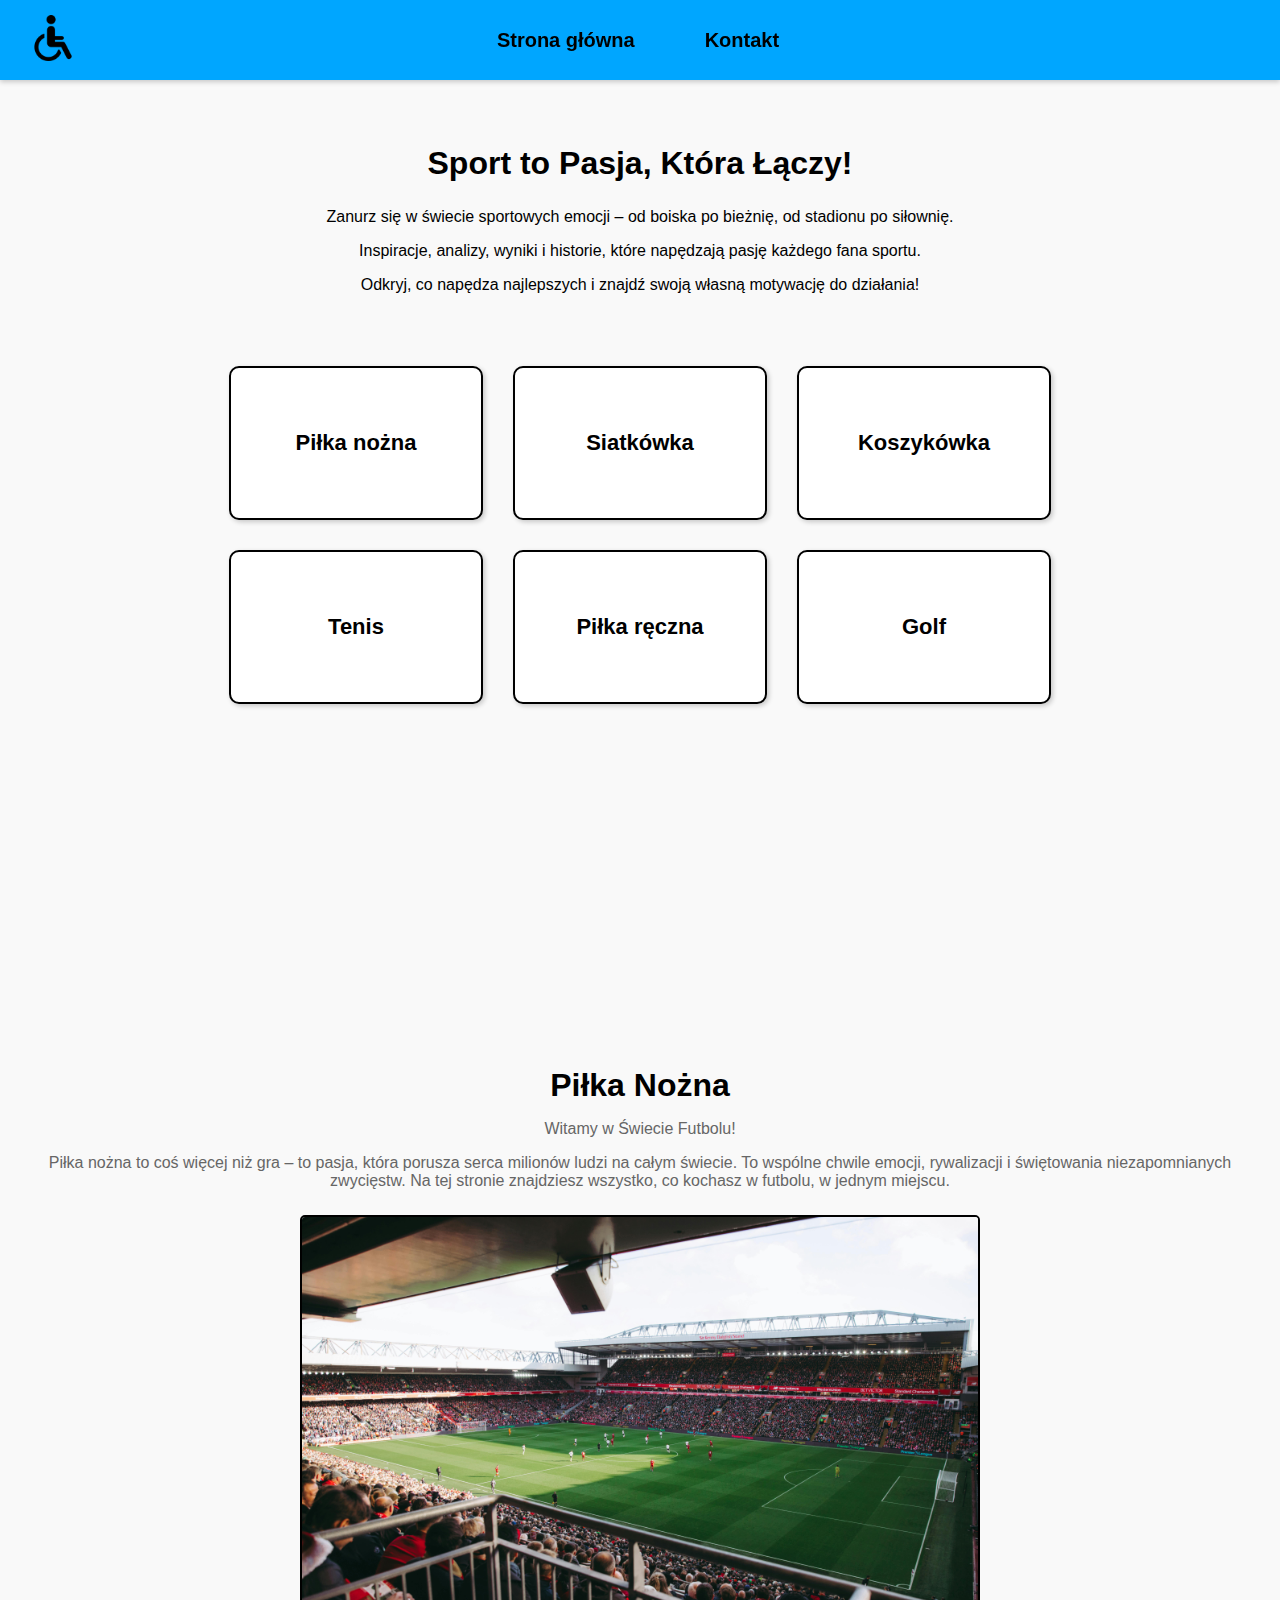
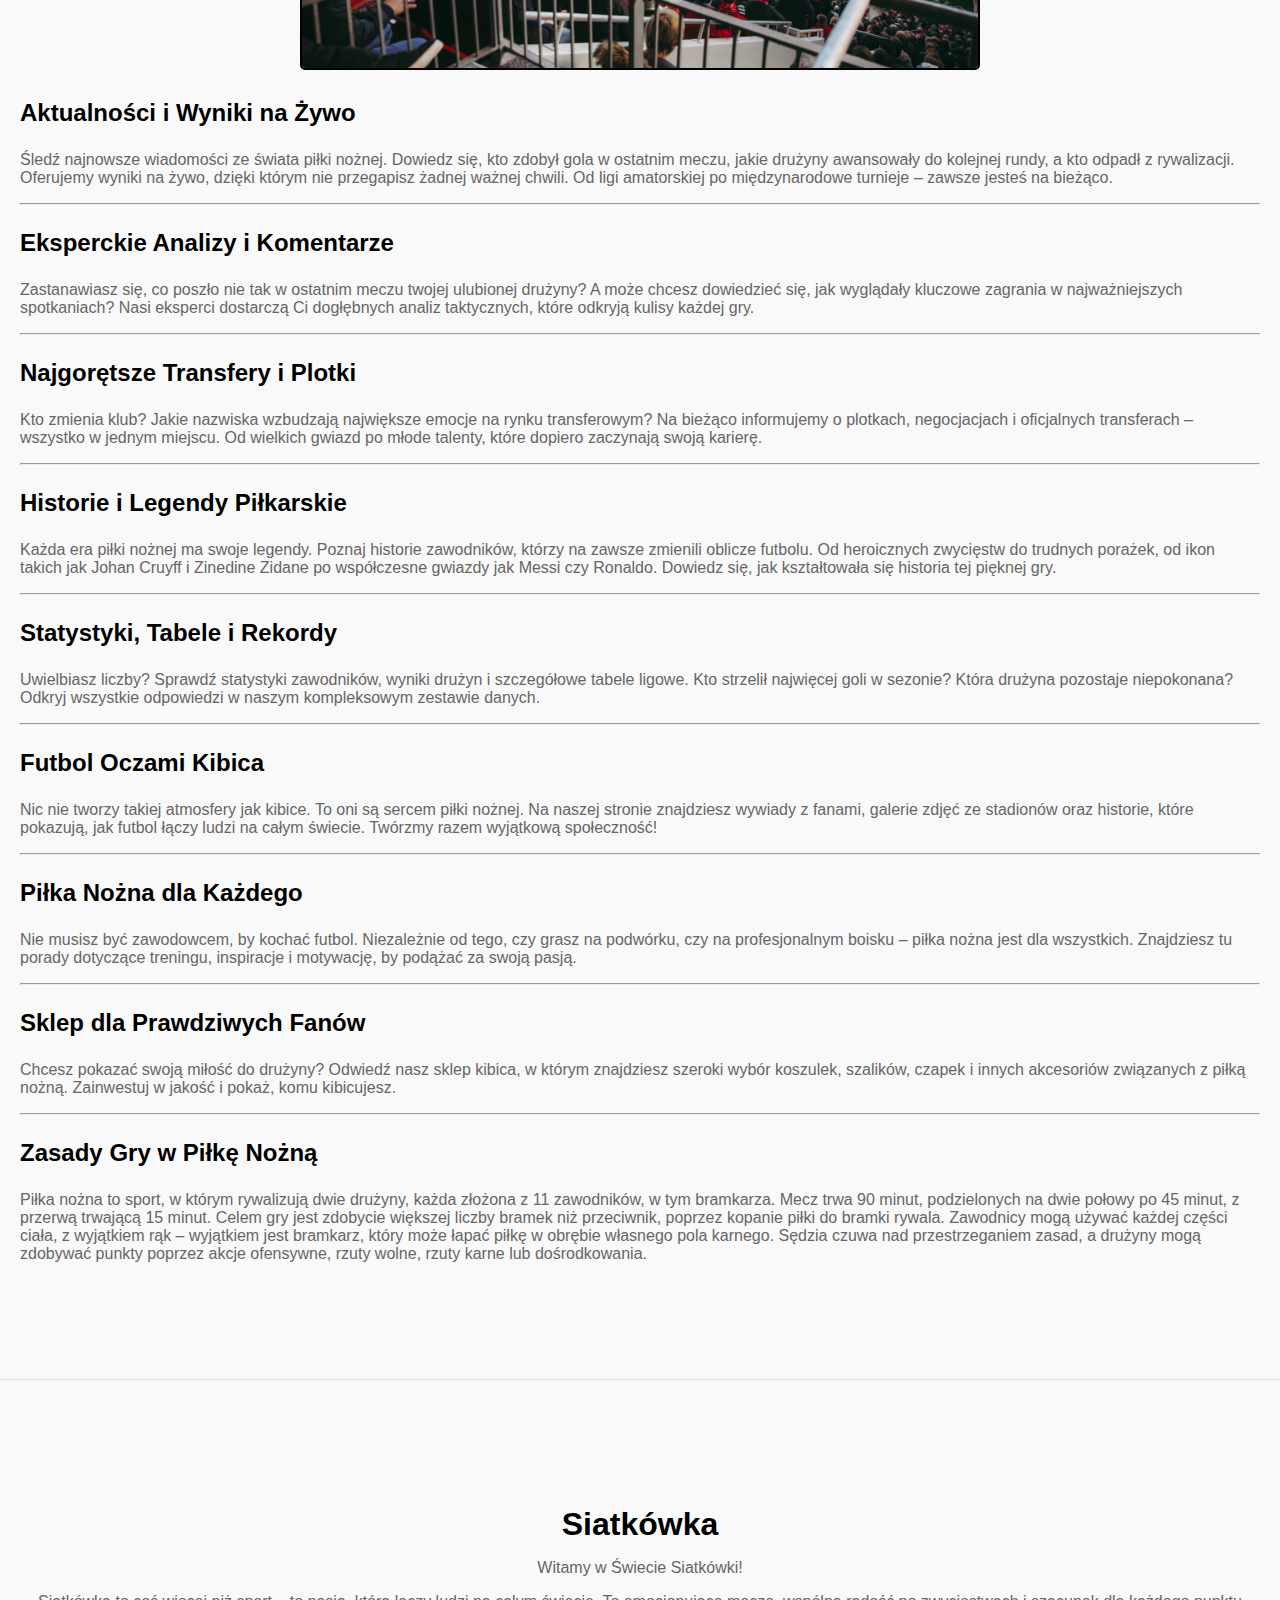
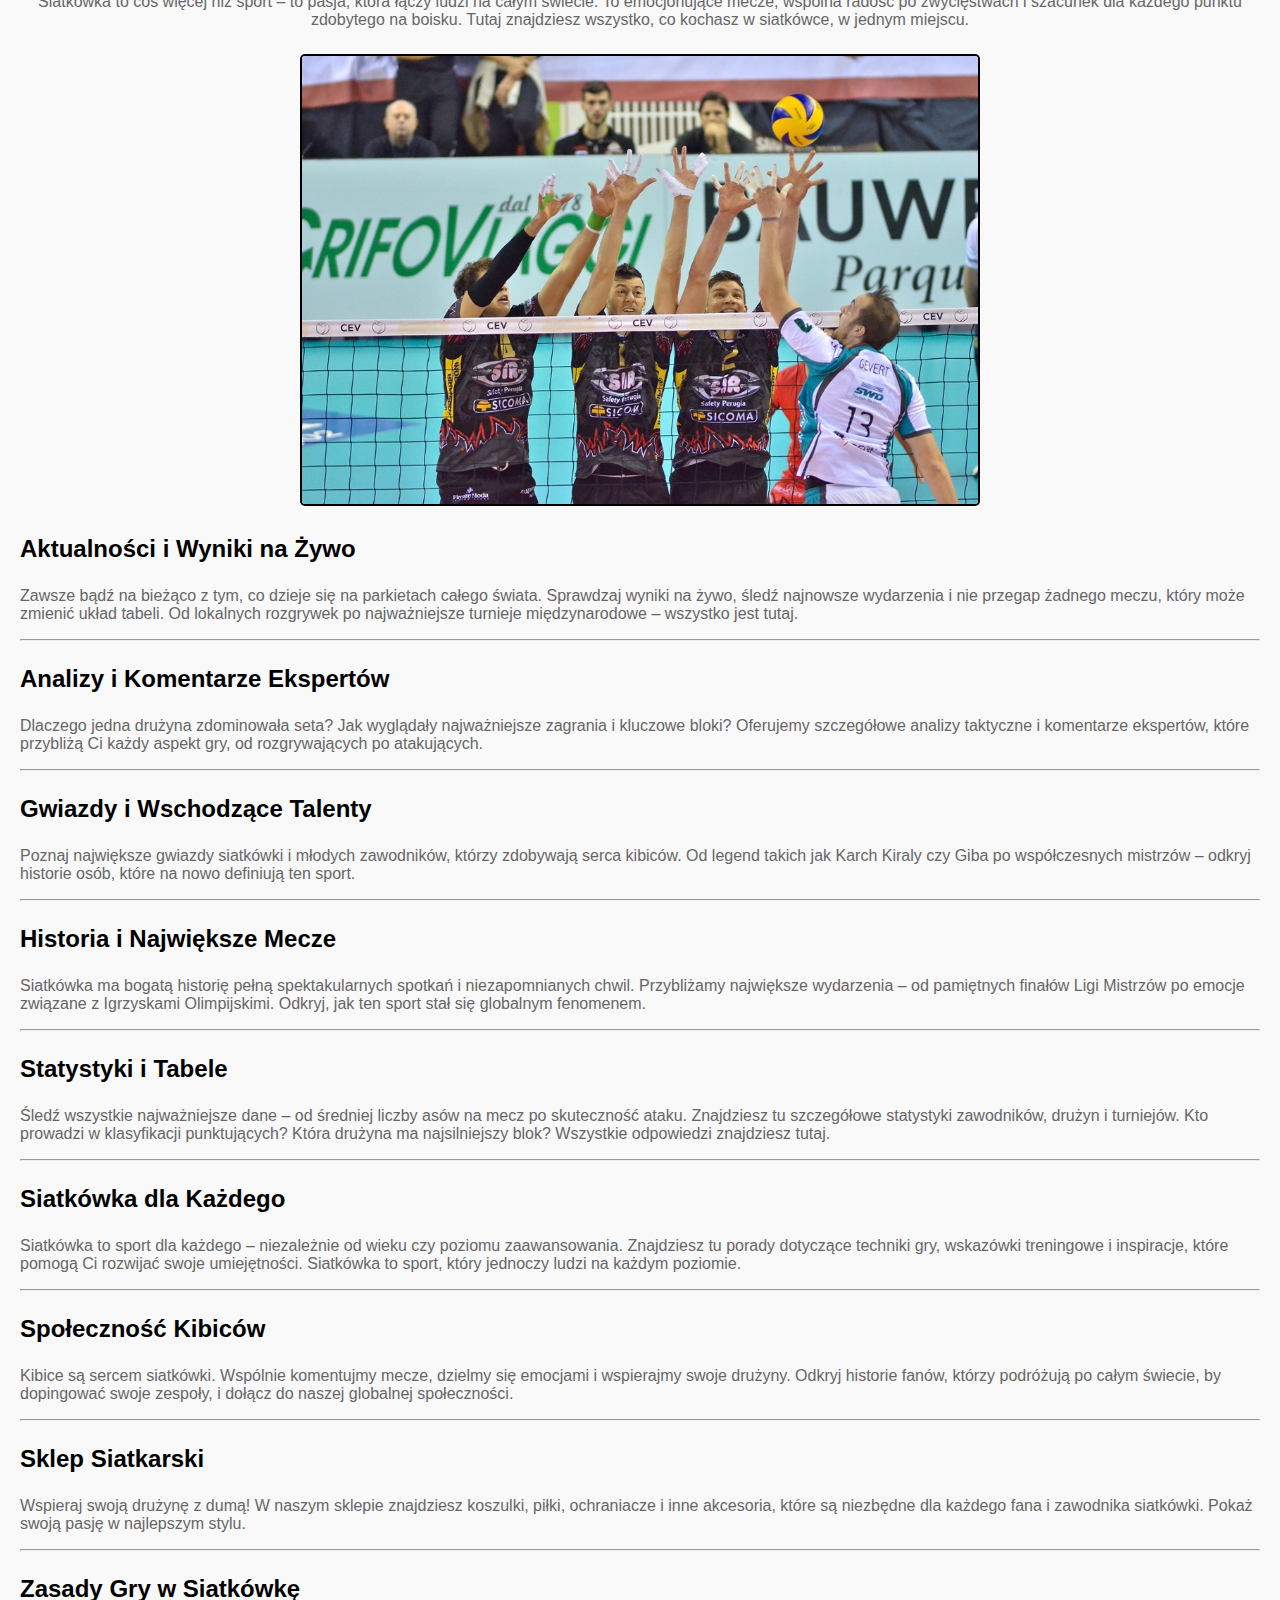
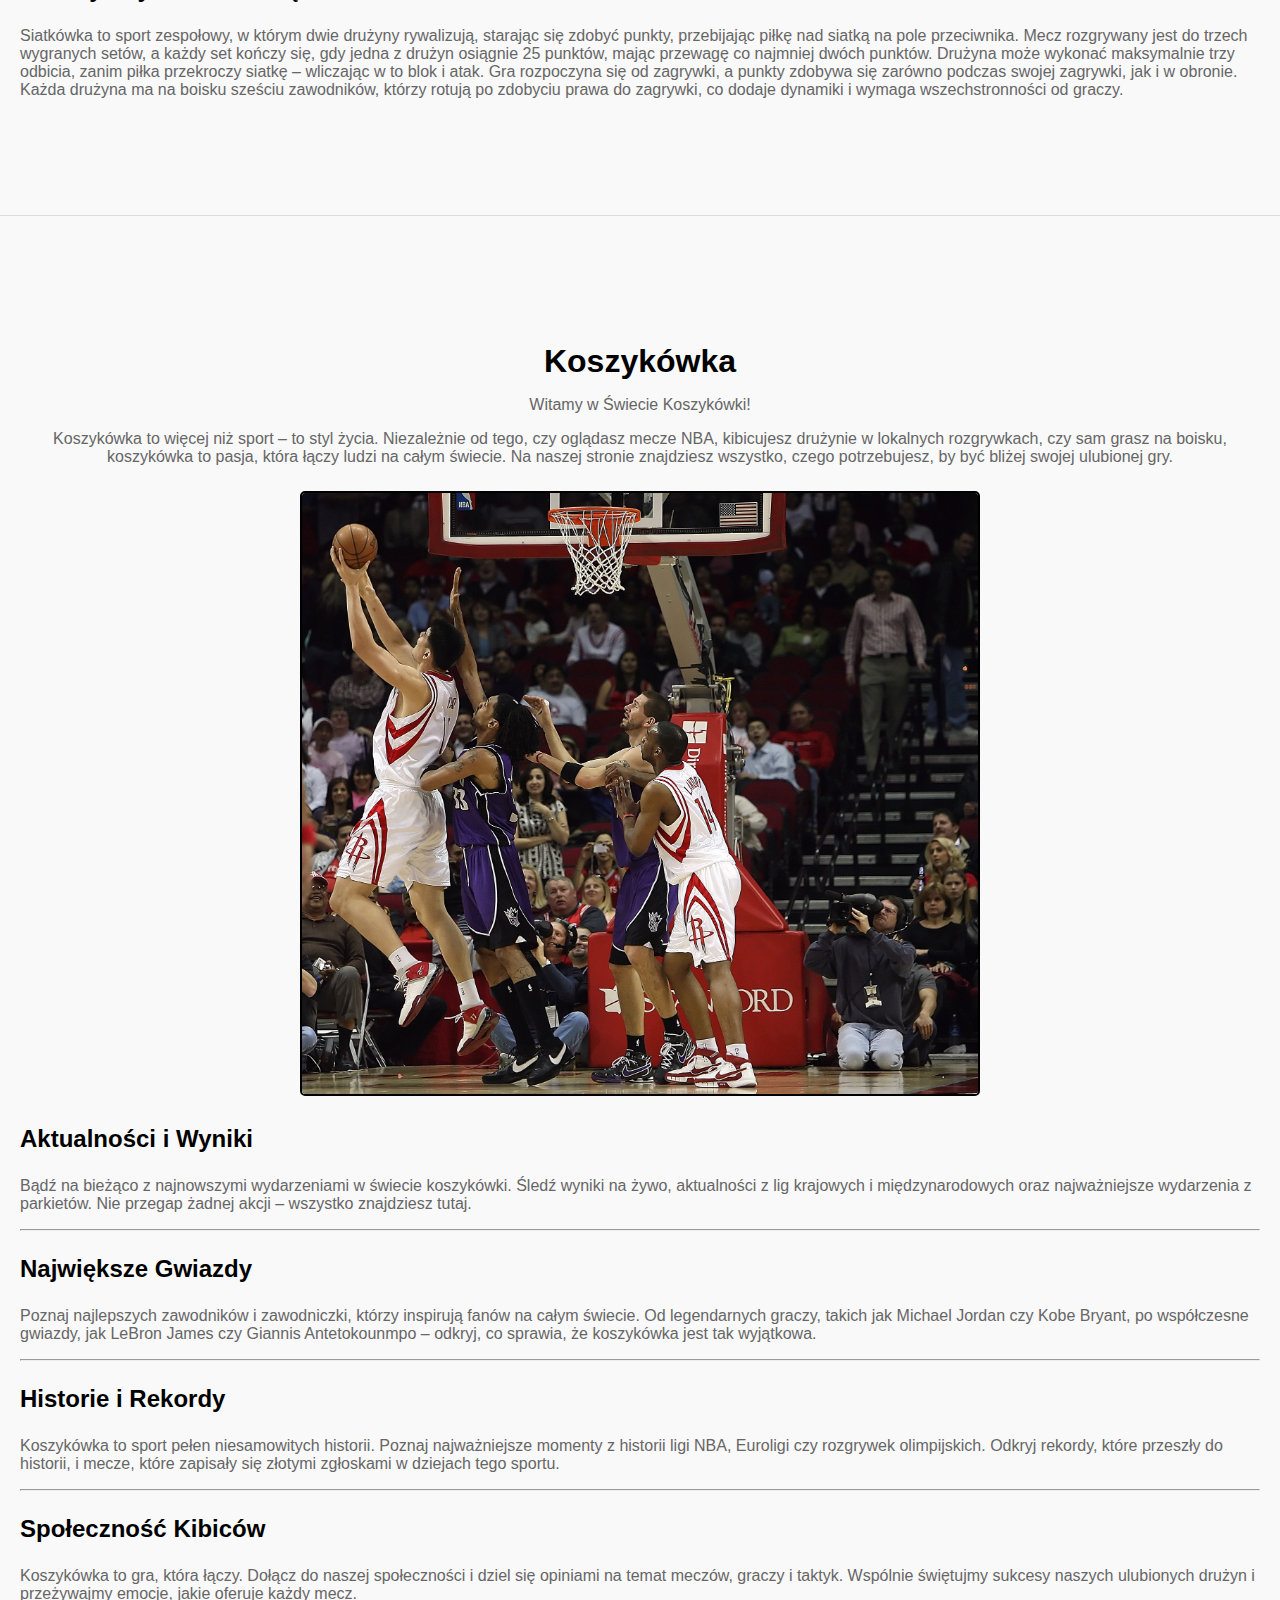
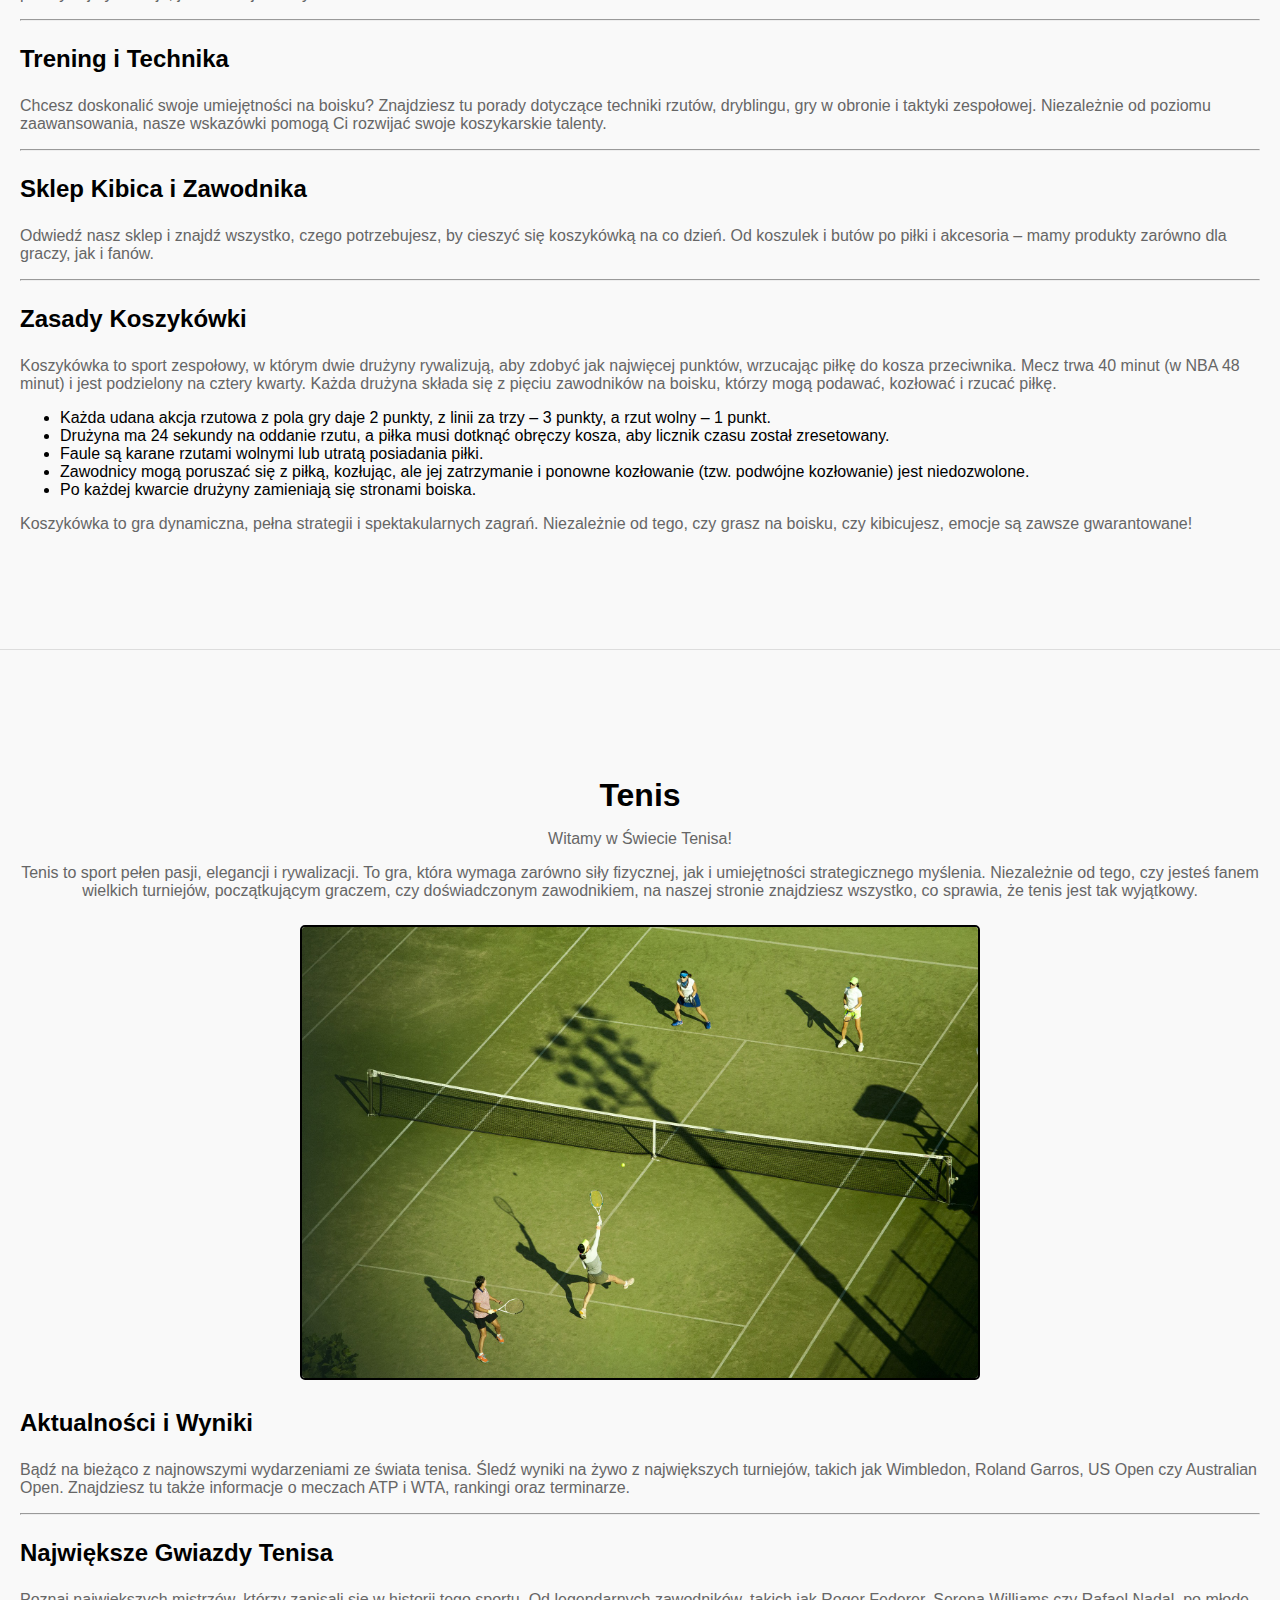
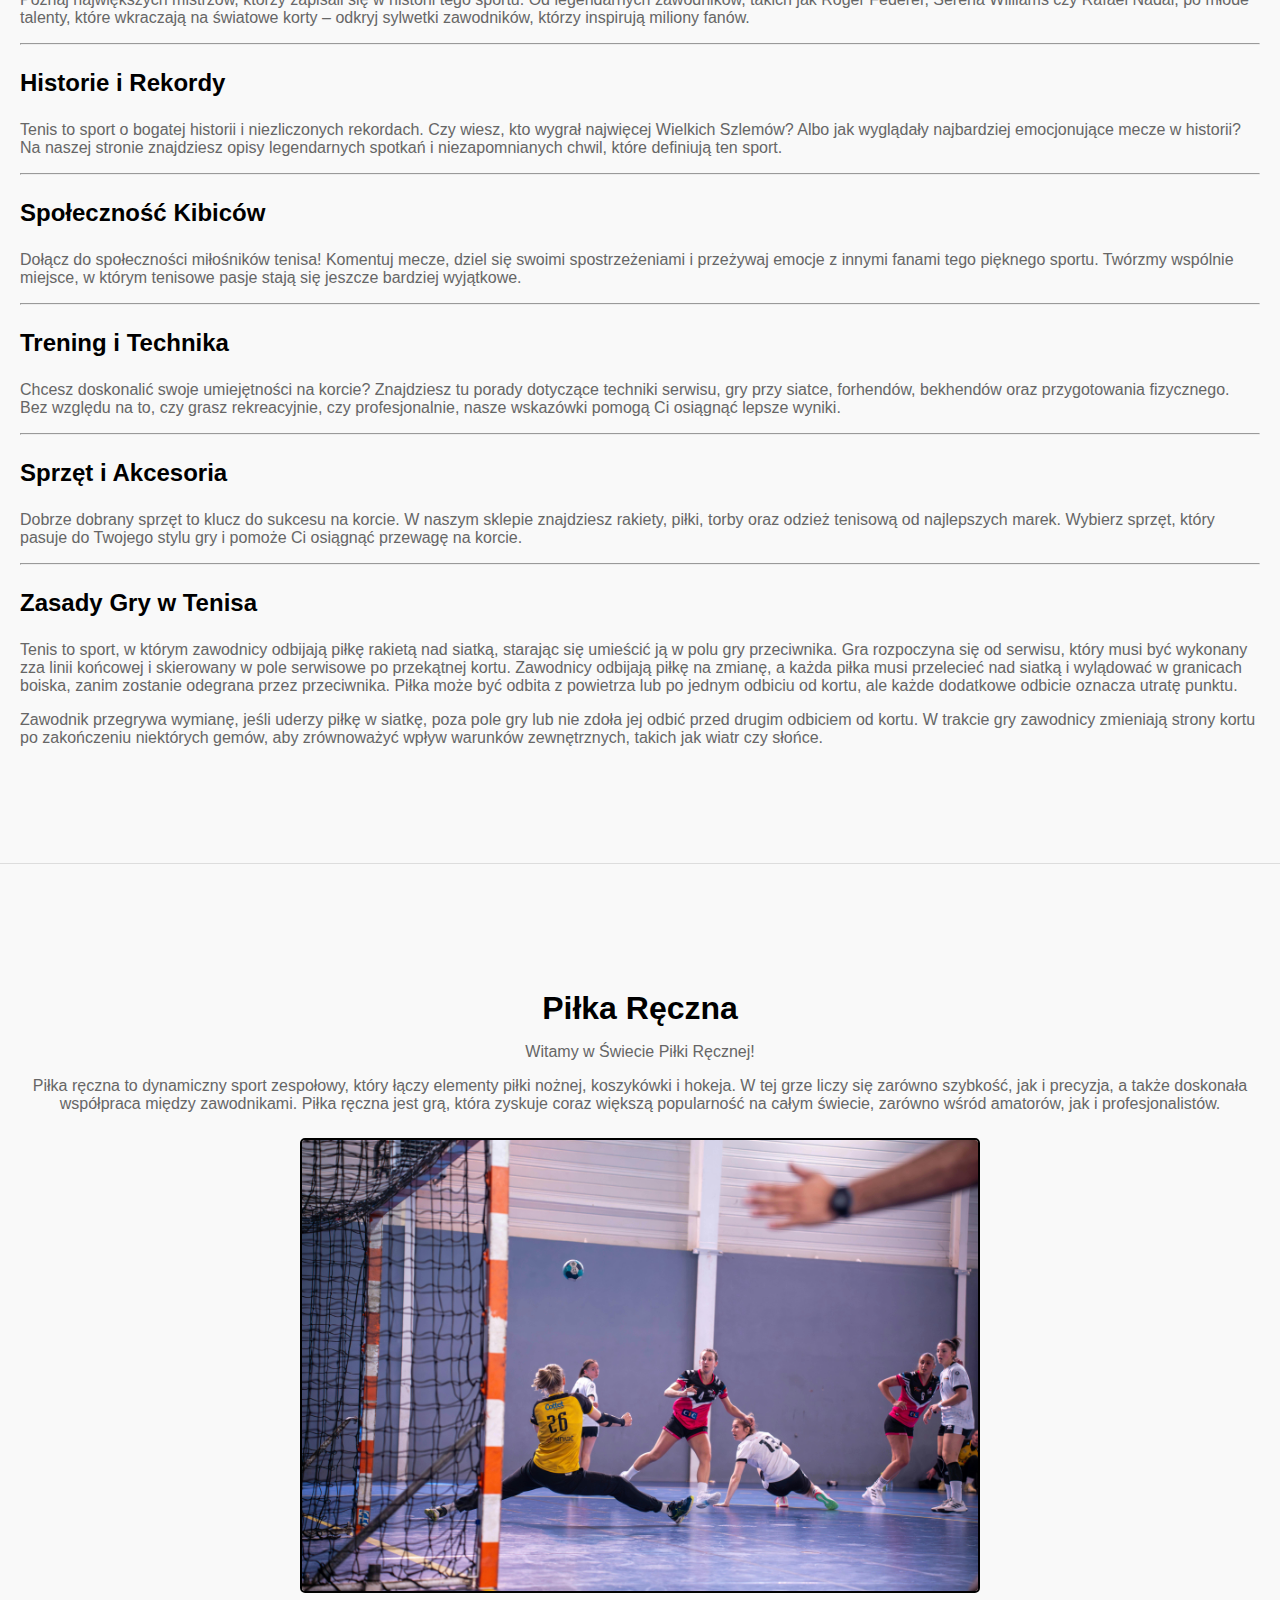
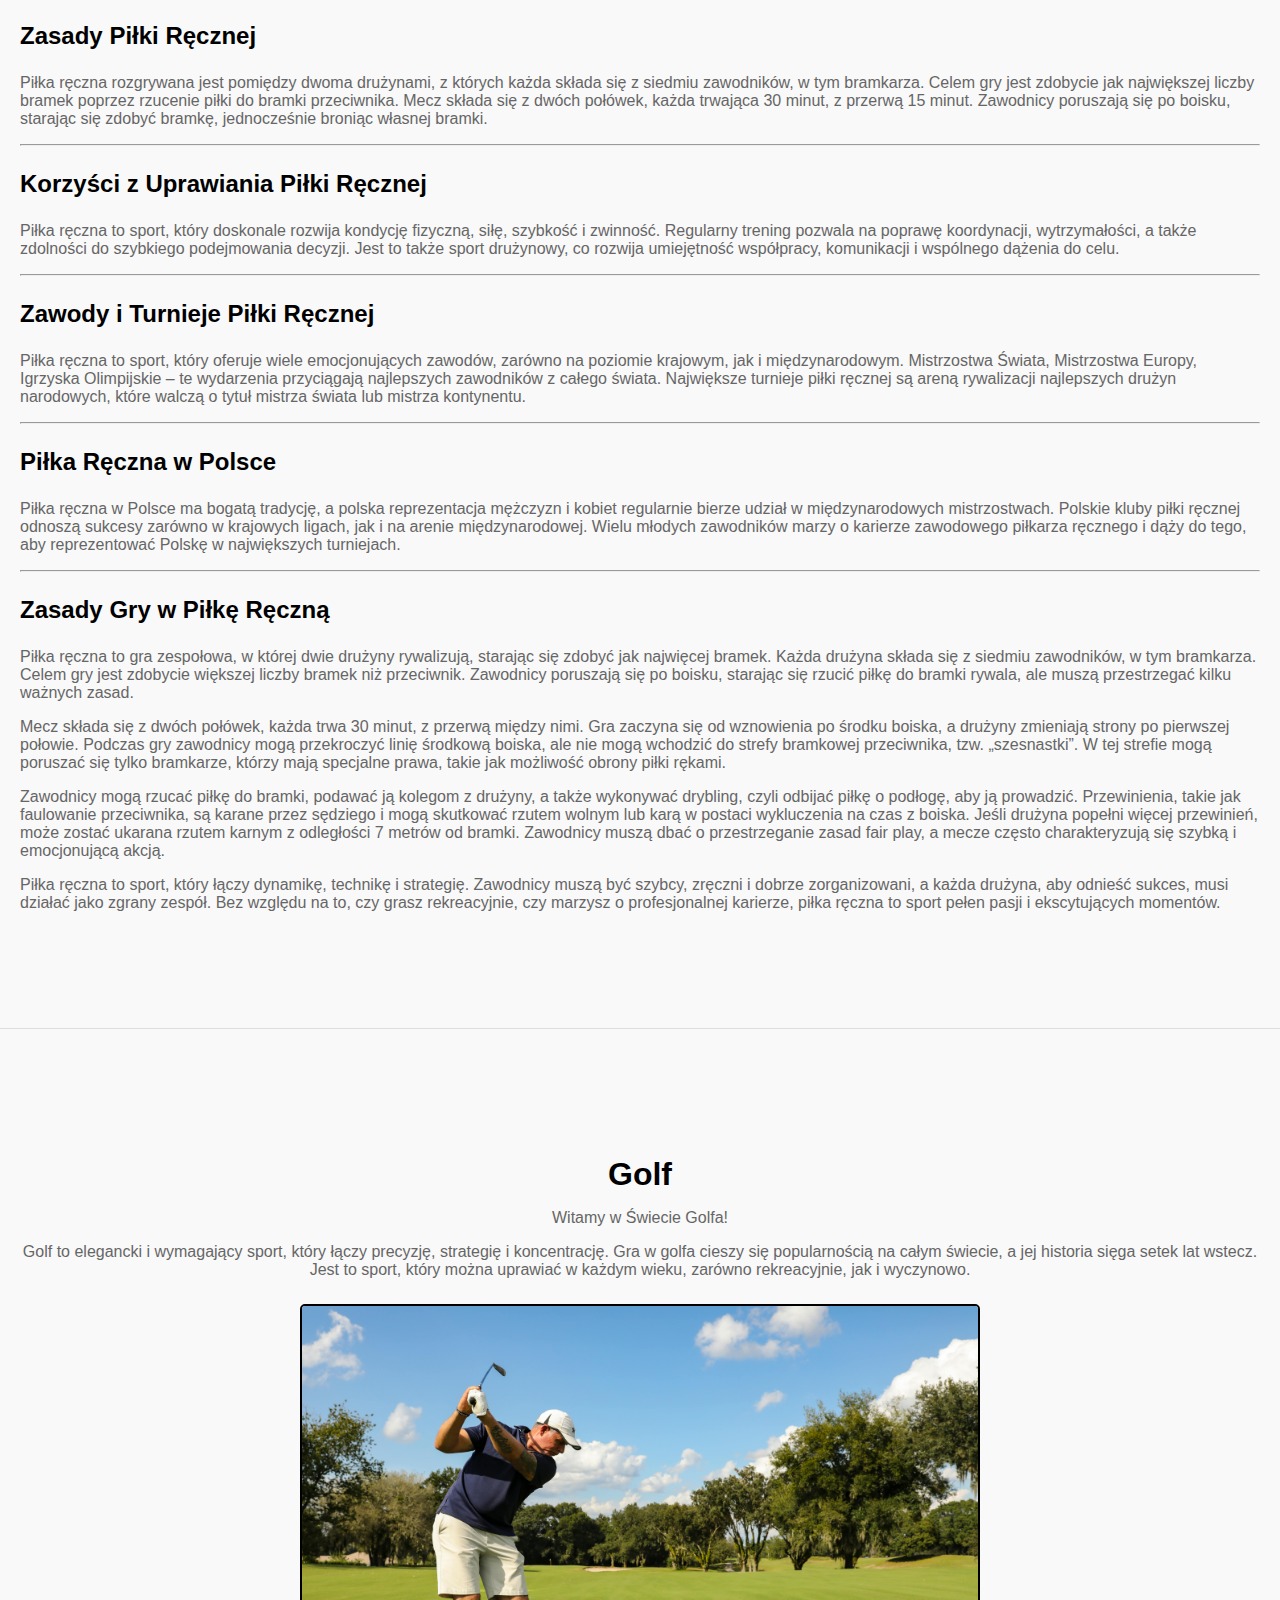
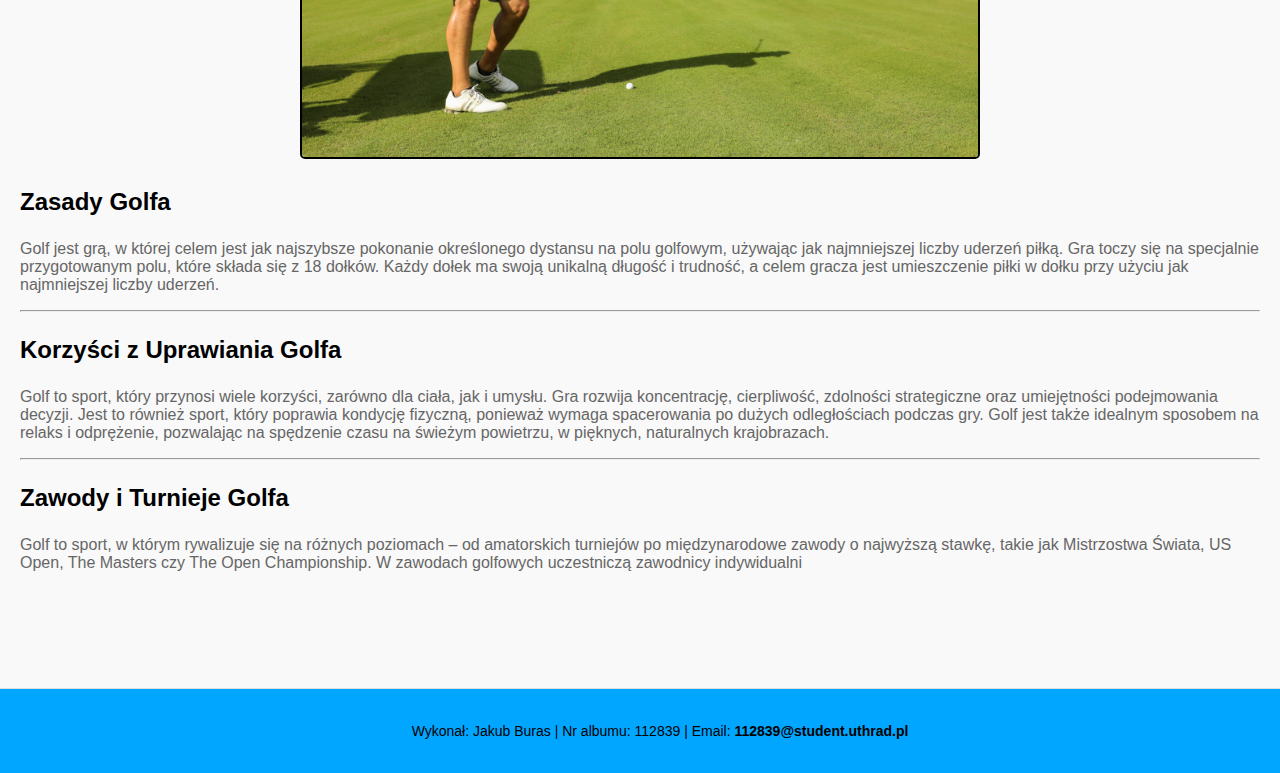
<file: index.html>
<!DOCTYPE html>
<html lang="pl">
<head>
    <meta charset="UTF-8">
    <meta name="viewport" content="width=device-width, initial-scale=1.0">
    <title>Blog sportowy</title>
    <link rel="stylesheet" href="styles.css">
    <link rel="icon" href="Image/logo.png" type="image/png">
</head>
<body>
<header>
<nav>
<ul class="menu">
<!-- Sekcja po lewej -->
<div class="menu-left">
<li class="eye-icon">
<a href="javascript:void(0);">
<img src="Image/osoba.png" alt="Widok" class="menu-icon" id="toggle-menu">
</a>
<!-- Menu -->
<div id="accessibility-menu" class="dropdown-menu">
<ul>
<li><a href="#cursor-increase" id="cursor-increase-btn" data-description="(Powiększ kursor i zmień jego kolor)">Kursor</a></li>
<li><a href="#increase-text" data-description="(Powiększenie tekstu na stronie)">Powiększenie</a></li>
<li><a href="#decrease-text" data-description="(Pomniejszenie tekstu na stronie)">Pomniejszenie</a></li>
<li><a href="javascript:void(0);" id="monochrome-button" data-description="(Zmienia kolor strony na czarno-biały)">Monochromia</a></li>
<li><a href="#toggle-descriptions" data-description="(Wyświetlanie opisów obrazów)">Opisy obrazów</a></li>
<li><a href="javascript:void(0);" id="toggle-color-menu" data-description="(Zmień kolor tła, zawartości i czcionki)">Niestandardowy kolor</a></li>
<li><a href="#reset-settings" id="reset-settings-btn" data-description="(Przywróć domyślne ustawienia)">Resetuj ustawienia</a></li>
</ul>
</div>

<div id="cursor-options-menu" class="dropdown-menu submenu">
<ul>
<li id="white-cursor-btn"><a href="#">Biały kursor</a></li>
<li id="black-cursor-btn"><a href="#">Czarny kursor</a></li>
</ul>
</div>
                       <!-- Menu zmiany kolorów -->
                       <div id="color-options-menu" class="dropdown-menu submenu">
                        <div class="checkbox-container">
                            <input type="checkbox" id="bg-checkbox">
                            <label for="bg-checkbox">Tło</label>
                        
                            <input type="checkbox" id="font-checkbox">
                            <label for="font-checkbox">Czcionka</label>
                        
                            <input type="checkbox" id="content-checkbox">
                            <label for="content-checkbox">Zawartość</label>
                        </div>
                        <label for="color-range">Wybierz kolor:</label>
                        <input type="range" id="color-range" min="0" max="360" value="180">
                        <div class="buttons-container">
                            <button id="apply-bg-color">Zastosuj</button>
                            <button id="restore-bg-color">Przywróć</button>
                        </div>
                    </div>

                    </li>
                </div>
    
<!-- Środkowa sekcja -->
<div class="menu-center">
<li><a href="#">Strona główna</a></li>
<li><a href="#kontakt">Kontakt</a></li>
</div>
</ul>
</nav>
    </header>
    
<main>
<h2>Sport to Pasja, Która Łączy!</h2>
<p>Zanurz się w świecie sportowych emocji – od boiska po bieżnię, od stadionu po siłownię.</p>
<p>Inspiracje, analizy, wyniki i historie, które napędzają pasję każdego fana sportu.</p>
<p> Odkryj, co napędza najlepszych i znajdź swoją własną motywację do działania!</p>
<div class="categories-wrapper">
<div class="categories">
<a href="#pilka-nozna" class="category">Piłka nożna</a>
<a href="#siatkowka" class="category">Siatkówka</a>
<a href="#koszykowka" class="category">Koszykówka</a>
<a href="#tenis" class="category">Tenis</a>
<a href="#pilka-reczna" class="category">Piłka ręczna</a>
<a href="#golf" class="category">Golf</a>
</div>
</div>
<section id="pilka-nozna" class="content-section">
<div class="center-text">
<h2>Piłka Nożna</h2>
<p>Witamy w Świecie Futbolu!</p>
<p>Piłka nożna to coś więcej niż gra – to pasja, która porusza serca milionów ludzi na całym świecie. 
To wspólne chwile emocji, rywalizacji i świętowania niezapomnianych zwycięstw. 
Na tej stronie znajdziesz wszystko, co kochasz w futbolu, w jednym miejscu.
</p>
</div>
<div class="image-container">
<img src="Image/pilkanozna.jpg" alt="Piłka nożna" class="center-image hover-image" id="img-pilka-nozna">
</div>
        
            <h3>Aktualności i Wyniki na Żywo</h3>
            <p>
                Śledź najnowsze wiadomości ze świata piłki nożnej. Dowiedz się, kto zdobył gola w ostatnim meczu, jakie drużyny awansowały 
                do kolejnej rundy, a kto odpadł z rywalizacji. Oferujemy wyniki na żywo, dzięki którym nie przegapisz żadnej ważnej chwili. 
                Od ligi amatorskiej po międzynarodowe turnieje – zawsze jesteś na bieżąco.
            </p>
            <hr>
        
            <h3>Eksperckie Analizy i Komentarze</h3>
            <p>
                Zastanawiasz się, co poszło nie tak w ostatnim meczu twojej ulubionej drużyny? A może chcesz dowiedzieć się, jak wyglądały 
                kluczowe zagrania w najważniejszych spotkaniach? Nasi eksperci dostarczą Ci dogłębnych analiz taktycznych, które odkryją 
                kulisy każdej gry.
            </p>
            <hr>
        
            <h3>Najgorętsze Transfery i Plotki</h3>
            <p>
                Kto zmienia klub? Jakie nazwiska wzbudzają największe emocje na rynku transferowym? Na bieżąco informujemy o plotkach, 
                negocjacjach i oficjalnych transferach – wszystko w jednym miejscu. Od wielkich gwiazd po młode talenty, które dopiero 
                zaczynają swoją karierę.
            </p>
            <hr>
        
            <h3>Historie i Legendy Piłkarskie</h3>
            <p>
                Każda era piłki nożnej ma swoje legendy. Poznaj historie zawodników, którzy na zawsze zmienili oblicze futbolu. 
                Od heroicznych zwycięstw do trudnych porażek, od ikon takich jak Johan Cruyff i Zinedine Zidane po współczesne gwiazdy jak 
                Messi czy Ronaldo. Dowiedz się, jak kształtowała się historia tej pięknej gry.
            </p>
            <hr>
        
            <h3>Statystyki, Tabele i Rekordy</h3>
            <p>
                Uwielbiasz liczby? Sprawdź statystyki zawodników, wyniki drużyn i szczegółowe tabele ligowe. Kto strzelił najwięcej goli w 
                sezonie? Która drużyna pozostaje niepokonana? Odkryj wszystkie odpowiedzi w naszym kompleksowym zestawie danych.
            </p>
            <hr>
        
            <h3>Futbol Oczami Kibica</h3>
            <p>
                Nic nie tworzy takiej atmosfery jak kibice. To oni są sercem piłki nożnej. Na naszej stronie znajdziesz wywiady z fanami, 
                galerie zdjęć ze stadionów oraz historie, które pokazują, jak futbol łączy ludzi na całym świecie. Twórzmy razem wyjątkową 
                społeczność!
            </p>
            <hr>
        
            <h3>Piłka Nożna dla Każdego</h3>
            <p>
                Nie musisz być zawodowcem, by kochać futbol. Niezależnie od tego, czy grasz na podwórku, czy na profesjonalnym boisku – 
                piłka nożna jest dla wszystkich. Znajdziesz tu porady dotyczące treningu, inspiracje i motywację, by podążać za swoją pasją.
            </p>
            <hr>
        
            <h3>Sklep dla Prawdziwych Fanów</h3>
            <p>
                Chcesz pokazać swoją miłość do drużyny? Odwiedź nasz sklep kibica, w którym znajdziesz szeroki wybór koszulek, szalików, 
                czapek i innych akcesoriów związanych z piłką nożną. Zainwestuj w jakość i pokaż, komu kibicujesz.
            </p>
            <hr>
        
            <h3>Zasady Gry w Piłkę Nożną</h3>
            <p>
                Piłka nożna to sport, w którym rywalizują dwie drużyny, każda złożona z 11 zawodników, w tym bramkarza. Mecz trwa 90 minut, 
                podzielonych na dwie połowy po 45 minut, z przerwą trwającą 15 minut. Celem gry jest zdobycie większej liczby bramek niż 
                przeciwnik, poprzez kopanie piłki do bramki rywala. Zawodnicy mogą używać każdej części ciała, z wyjątkiem rąk – wyjątkiem 
                jest bramkarz, który może łapać piłkę w obrębie własnego pola karnego. Sędzia czuwa nad przestrzeganiem zasad, a drużyny mogą 
                zdobywać punkty poprzez akcje ofensywne, rzuty wolne, rzuty karne lub dośrodkowania.
            </p>
        </section>
        <section id="siatkowka" class="content-section">
            <div class="center-text">
            <h2>Siatkówka</h2>
            <p>Witamy w Świecie Siatkówki!</p>
            <p>
                Siatkówka to coś więcej niż sport – to pasja, która łączy ludzi na całym świecie. To emocjonujące mecze, wspólna radość po 
                zwycięstwach i szacunek dla każdego punktu zdobytego na boisku. Tutaj znajdziesz wszystko, co kochasz w siatkówce, w jednym miejscu.
            </p>
        </div>
            <div class="image-container">
                <img src="Image/siatkowka.jpg" alt="Siatkówka" class="center-image hover-image" id="img-siatkowka">
            </div>
        
            <h3>Aktualności i Wyniki na Żywo</h3>
            <p>
                Zawsze bądź na bieżąco z tym, co dzieje się na parkietach całego świata. Sprawdzaj wyniki na żywo, śledź najnowsze wydarzenia 
                i nie przegap żadnego meczu, który może zmienić układ tabeli. Od lokalnych rozgrywek po najważniejsze turnieje międzynarodowe 
                – wszystko jest tutaj.
            </p>
            <hr>
        
            <h3>Analizy i Komentarze Ekspertów</h3>
            <p>
                Dlaczego jedna drużyna zdominowała seta? Jak wyglądały najważniejsze zagrania i kluczowe bloki? Oferujemy szczegółowe analizy 
                taktyczne i komentarze ekspertów, które przybliżą Ci każdy aspekt gry, od rozgrywających po atakujących.
            </p>
            <hr>
        
            <h3>Gwiazdy i Wschodzące Talenty</h3>
            <p>
                Poznaj największe gwiazdy siatkówki i młodych zawodników, którzy zdobywają serca kibiców. Od legend takich jak Karch Kiraly 
                czy Giba po współczesnych mistrzów – odkryj historie osób, które na nowo definiują ten sport.
            </p>
            <hr>
        
            <h3>Historia i Największe Mecze</h3>
            <p>
                Siatkówka ma bogatą historię pełną spektakularnych spotkań i niezapomnianych chwil. Przybliżamy największe wydarzenia – od 
                pamiętnych finałów Ligi Mistrzów po emocje związane z Igrzyskami Olimpijskimi. Odkryj, jak ten sport stał się globalnym fenomenem.
            </p>
            <hr>
        
            <h3>Statystyki i Tabele</h3>
            <p>
                Śledź wszystkie najważniejsze dane – od średniej liczby asów na mecz po skuteczność ataku. Znajdziesz tu szczegółowe 
                statystyki zawodników, drużyn i turniejów. Kto prowadzi w klasyfikacji punktujących? Która drużyna ma najsilniejszy blok? 
                Wszystkie odpowiedzi znajdziesz tutaj.
            </p>
            <hr>
        
            <h3>Siatkówka dla Każdego</h3>
            <p>
                Siatkówka to sport dla każdego – niezależnie od wieku czy poziomu zaawansowania. Znajdziesz tu porady dotyczące techniki gry, 
                wskazówki treningowe i inspiracje, które pomogą Ci rozwijać swoje umiejętności. Siatkówka to sport, który jednoczy ludzi 
                na każdym poziomie.
            </p>
            <hr>
        
            <h3>Społeczność Kibiców</h3>
            <p>
                Kibice są sercem siatkówki. Wspólnie komentujmy mecze, dzielmy się emocjami i wspierajmy swoje drużyny. Odkryj historie 
                fanów, którzy podróżują po całym świecie, by dopingować swoje zespoły, i dołącz do naszej globalnej społeczności.
            </p>
            <hr>
        
            <h3>Sklep Siatkarski</h3>
            <p>
                Wspieraj swoją drużynę z dumą! W naszym sklepie znajdziesz koszulki, piłki, ochraniacze i inne akcesoria, które są 
                niezbędne dla każdego fana i zawodnika siatkówki. Pokaż swoją pasję w najlepszym stylu.
            </p>
            <hr>
        
            <h3>Zasady Gry w Siatkówkę</h3>
            <p>
                Siatkówka to sport zespołowy, w którym dwie drużyny rywalizują, starając się zdobyć punkty, przebijając piłkę nad siatką 
                na pole przeciwnika. Mecz rozgrywany jest do trzech wygranych setów, a każdy set kończy się, gdy jedna z drużyn osiągnie 
                25 punktów, mając przewagę co najmniej dwóch punktów. Drużyna może wykonać maksymalnie trzy odbicia, zanim piłka przekroczy 
                siatkę – wliczając w to blok i atak. Gra rozpoczyna się od zagrywki, a punkty zdobywa się zarówno podczas swojej zagrywki, 
                jak i w obronie. Każda drużyna ma na boisku sześciu zawodników, którzy rotują po zdobyciu prawa do zagrywki, co dodaje 
                dynamiki i wymaga wszechstronności od graczy.
            </p>
        </section>
        <section id="koszykowka" class="content-section">
         <div class="center-text">
            <h2>Koszykówka</h2>
            <p>Witamy w Świecie Koszykówki!</p>
            <p>
                Koszykówka to więcej niż sport – to styl życia. Niezależnie od tego, czy oglądasz mecze NBA, kibicujesz drużynie 
                w lokalnych rozgrywkach, czy sam grasz na boisku, koszykówka to pasja, która łączy ludzi na całym świecie. 
                Na naszej stronie znajdziesz wszystko, czego potrzebujesz, by być bliżej swojej ulubionej gry.
            </p>
        </div>
        <div class="image-container">
            <img src="Image/koszykowka.jpg" alt="Koszykówka" class="center-image hover-image" id="img-koszykowka">
        </div>
        
            <h3>Aktualności i Wyniki</h3>
            <p>
                Bądź na bieżąco z najnowszymi wydarzeniami w świecie koszykówki. Śledź wyniki na żywo, aktualności z lig krajowych 
                i międzynarodowych oraz najważniejsze wydarzenia z parkietów. Nie przegap żadnej akcji – wszystko znajdziesz tutaj.
            </p>
            <hr>
        
            <h3>Największe Gwiazdy</h3>
            <p>
                Poznaj najlepszych zawodników i zawodniczki, którzy inspirują fanów na całym świecie. Od legendarnych graczy, takich jak 
                Michael Jordan czy Kobe Bryant, po współczesne gwiazdy, jak LeBron James czy Giannis Antetokounmpo – odkryj, co sprawia, 
                że koszykówka jest tak wyjątkowa.
            </p>
            <hr>
        
            <h3>Historie i Rekordy</h3>
            <p>
                Koszykówka to sport pełen niesamowitych historii. Poznaj najważniejsze momenty z historii ligi NBA, Euroligi czy rozgrywek 
                olimpijskich. Odkryj rekordy, które przeszły do historii, i mecze, które zapisały się złotymi zgłoskami w dziejach tego sportu.
            </p>
            <hr>
        
            <h3>Społeczność Kibiców</h3>
            <p>
                Koszykówka to gra, która łączy. Dołącz do naszej społeczności i dziel się opiniami na temat meczów, graczy i taktyk. 
                Wspólnie świętujmy sukcesy naszych ulubionych drużyn i przeżywajmy emocje, jakie oferuje każdy mecz.
            </p>
            <hr>
        
            <h3>Trening i Technika</h3>
            <p>
                Chcesz doskonalić swoje umiejętności na boisku? Znajdziesz tu porady dotyczące techniki rzutów, dryblingu, gry w obronie 
                i taktyki zespołowej. Niezależnie od poziomu zaawansowania, nasze wskazówki pomogą Ci rozwijać swoje koszykarskie talenty.
            </p>
            <hr>
        
            <h3>Sklep Kibica i Zawodnika</h3>
            <p>
                Odwiedź nasz sklep i znajdź wszystko, czego potrzebujesz, by cieszyć się koszykówką na co dzień. Od koszulek i butów po piłki 
                i akcesoria – mamy produkty zarówno dla graczy, jak i fanów.
            </p>
            <hr>
        
            <h3>Zasady Koszykówki</h3>
            <p>
                Koszykówka to sport zespołowy, w którym dwie drużyny rywalizują, aby zdobyć jak najwięcej punktów, wrzucając piłkę do kosza 
                przeciwnika. Mecz trwa 40 minut (w NBA 48 minut) i jest podzielony na cztery kwarty. Każda drużyna składa się z pięciu zawodników 
                na boisku, którzy mogą podawać, kozłować i rzucać piłkę.
            </p>
            <ul>
                <li>Każda udana akcja rzutowa z pola gry daje 2 punkty, z linii za trzy – 3 punkty, a rzut wolny – 1 punkt.</li>
                <li>Drużyna ma 24 sekundy na oddanie rzutu, a piłka musi dotknąć obręczy kosza, aby licznik czasu został zresetowany.</li>
                <li>Faule są karane rzutami wolnymi lub utratą posiadania piłki.</li>
                <li>Zawodnicy mogą poruszać się z piłką, kozłując, ale jej zatrzymanie i ponowne kozłowanie (tzw. podwójne kozłowanie) 
                jest niedozwolone.</li>
                <li>Po każdej kwarcie drużyny zamieniają się stronami boiska.</li>
            </ul>
            <p>
                Koszykówka to gra dynamiczna, pełna strategii i spektakularnych zagrań. Niezależnie od tego, czy grasz na boisku, czy kibicujesz, 
                emocje są zawsze gwarantowane!
            </p>
        </section>
        <section id="tenis" class="content-section">
        <div class="center-text">
            <h2>Tenis</h2>
            <p>Witamy w Świecie Tenisa!</p>
            <p>
                Tenis to sport pełen pasji, elegancji i rywalizacji. To gra, która wymaga zarówno siły fizycznej, jak i umiejętności 
                strategicznego myślenia. Niezależnie od tego, czy jesteś fanem wielkich turniejów, początkującym graczem, czy 
                doświadczonym zawodnikiem, na naszej stronie znajdziesz wszystko, co sprawia, że tenis jest tak wyjątkowy.
            </p>
        </div>
            <div class="image-container">
                <img src="Image/tenis.jpg" alt="Tenis" class="center-image hover-image" id="img-tenis">
            </div>
        
            <h3>Aktualności i Wyniki</h3>
            <p>
                Bądź na bieżąco z najnowszymi wydarzeniami ze świata tenisa. Śledź wyniki na żywo z największych turniejów, takich jak 
                Wimbledon, Roland Garros, US Open czy Australian Open. Znajdziesz tu także informacje o meczach ATP i WTA, rankingi oraz terminarze.
            </p>
            <hr>
        
            <h3>Największe Gwiazdy Tenisa</h3>
            <p>
                Poznaj największych mistrzów, którzy zapisali się w historii tego sportu. Od legendarnych zawodników, takich jak Roger Federer, 
                Serena Williams czy Rafael Nadal, po młode talenty, które wkraczają na światowe korty – odkryj sylwetki zawodników, którzy 
                inspirują miliony fanów.
            </p>
            <hr>
        
            <h3>Historie i Rekordy</h3>
            <p>
                Tenis to sport o bogatej historii i niezliczonych rekordach. Czy wiesz, kto wygrał najwięcej Wielkich Szlemów? Albo jak wyglądały 
                najbardziej emocjonujące mecze w historii? Na naszej stronie znajdziesz opisy legendarnych spotkań i niezapomnianych chwil, które 
                definiują ten sport.
            </p>
            <hr>
        
            <h3>Społeczność Kibiców</h3>
            <p>
                Dołącz do społeczności miłośników tenisa! Komentuj mecze, dziel się swoimi spostrzeżeniami i przeżywaj emocje z innymi fanami 
                tego pięknego sportu. Twórzmy wspólnie miejsce, w którym tenisowe pasje stają się jeszcze bardziej wyjątkowe.
            </p>
            <hr>
        
            <h3>Trening i Technika</h3>
            <p>
                Chcesz doskonalić swoje umiejętności na korcie? Znajdziesz tu porady dotyczące techniki serwisu, gry przy siatce, forhendów, 
                bekhendów oraz przygotowania fizycznego. Bez względu na to, czy grasz rekreacyjnie, czy profesjonalnie, nasze wskazówki pomogą 
                Ci osiągnąć lepsze wyniki.
            </p>
            <hr>
        
            <h3>Sprzęt i Akcesoria</h3>
            <p>
                Dobrze dobrany sprzęt to klucz do sukcesu na korcie. W naszym sklepie znajdziesz rakiety, piłki, torby oraz odzież tenisową 
                od najlepszych marek. Wybierz sprzęt, który pasuje do Twojego stylu gry i pomoże Ci osiągnąć przewagę na korcie.
            </p>
            <hr>
        
            <h3>Zasady Gry w Tenisa</h3>
            <p>
                Tenis to sport, w którym zawodnicy odbijają piłkę rakietą nad siatką, starając się umieścić ją w polu gry przeciwnika. 
                Gra rozpoczyna się od serwisu, który musi być wykonany zza linii końcowej i skierowany w pole serwisowe po przekątnej kortu. 
                Zawodnicy odbijają piłkę na zmianę, a każda piłka musi przelecieć nad siatką i wylądować w granicach boiska, zanim zostanie 
                odegrana przez przeciwnika. Piłka może być odbita z powietrza lub po jednym odbiciu od kortu, ale każde dodatkowe odbicie 
                oznacza utratę punktu.
            </p>
            <p>
                Zawodnik przegrywa wymianę, jeśli uderzy piłkę w siatkę, poza pole gry lub nie zdoła jej odbić przed drugim odbiciem od kortu. 
                W trakcie gry zawodnicy zmieniają strony kortu po zakończeniu niektórych gemów, aby zrównoważyć wpływ warunków zewnętrznych, 
                takich jak wiatr czy słońce.
            </p>
        </section>
        <section id="pilka-reczna" class="content-section">
            <div class="center-text">
            <h2>Piłka Ręczna</h2>
            <p>Witamy w Świecie Piłki Ręcznej!</p>
            <p>
                Piłka ręczna to dynamiczny sport zespołowy, który łączy elementy piłki nożnej, koszykówki i hokeja. W tej grze liczy się 
                zarówno szybkość, jak i precyzja, a także doskonała współpraca między zawodnikami. Piłka ręczna jest grą, która zyskuje 
                coraz większą popularność na całym świecie, zarówno wśród amatorów, jak i profesjonalistów.
            </p>
            </div>
            <div class="image-container">
                <img src="Image/pilkareczna.jpg" alt="Piłka Ręczna" class="center-image hover-image" id="img-pilka-reczna">
            </div>
        
            <h3>Zasady Piłki Ręcznej</h3>
            <p>
                Piłka ręczna rozgrywana jest pomiędzy dwoma drużynami, z których każda składa się z siedmiu zawodników, w tym bramkarza. 
                Celem gry jest zdobycie jak największej liczby bramek poprzez rzucenie piłki do bramki przeciwnika. Mecz składa się z dwóch 
                połówek, każda trwająca 30 minut, z przerwą 15 minut. Zawodnicy poruszają się po boisku, starając się zdobyć bramkę, 
                jednocześnie broniąc własnej bramki.
            </p>
            <hr>
        
            <h3>Korzyści z Uprawiania Piłki Ręcznej</h3>
            <p>
                Piłka ręczna to sport, który doskonale rozwija kondycję fizyczną, siłę, szybkość i zwinność. Regularny trening pozwala 
                na poprawę koordynacji, wytrzymałości, a także zdolności do szybkiego podejmowania decyzji. Jest to także sport drużynowy, 
                co rozwija umiejętność współpracy, komunikacji i wspólnego dążenia do celu.
            </p>
            <hr>
        
            <h3>Zawody i Turnieje Piłki Ręcznej</h3>
            <p>
                Piłka ręczna to sport, który oferuje wiele emocjonujących zawodów, zarówno na poziomie krajowym, jak i międzynarodowym. 
                Mistrzostwa Świata, Mistrzostwa Europy, Igrzyska Olimpijskie – te wydarzenia przyciągają najlepszych zawodników z całego 
                świata. Największe turnieje piłki ręcznej są areną rywalizacji najlepszych drużyn narodowych, które walczą o tytuł mistrza 
                świata lub mistrza kontynentu.
            </p>
            <hr>
        
            <h3>Piłka Ręczna w Polsce</h3>
            <p>
                Piłka ręczna w Polsce ma bogatą tradycję, a polska reprezentacja mężczyzn i kobiet regularnie bierze udział w międzynarodowych 
                mistrzostwach. Polskie kluby piłki ręcznej odnoszą sukcesy zarówno w krajowych ligach, jak i na arenie międzynarodowej. 
                Wielu młodych zawodników marzy o karierze zawodowego piłkarza ręcznego i dąży do tego, aby reprezentować Polskę w 
                największych turniejach.
            </p>
            <hr>
        
            <h3>Zasady Gry w Piłkę Ręczną</h3>
            <p>
                Piłka ręczna to gra zespołowa, w której dwie drużyny rywalizują, starając się zdobyć jak najwięcej bramek. Każda drużyna 
                składa się z siedmiu zawodników, w tym bramkarza. Celem gry jest zdobycie większej liczby bramek niż przeciwnik. Zawodnicy 
                poruszają się po boisku, starając się rzucić piłkę do bramki rywala, ale muszą przestrzegać kilku ważnych zasad.
            </p>
            <p>
                Mecz składa się z dwóch połówek, każda trwa 30 minut, z przerwą między nimi. Gra zaczyna się od wznowienia po środku boiska, 
                a drużyny zmieniają strony po pierwszej połowie. Podczas gry zawodnicy mogą przekroczyć linię środkową boiska, ale nie mogą 
                wchodzić do strefy bramkowej przeciwnika, tzw. „szesnastki”. W tej strefie mogą poruszać się tylko bramkarze, którzy mają 
                specjalne prawa, takie jak możliwość obrony piłki rękami.
            </p>
            <p>
                Zawodnicy mogą rzucać piłkę do bramki, podawać ją kolegom z drużyny, a także wykonywać drybling, czyli odbijać piłkę o podłogę, 
                aby ją prowadzić. Przewinienia, takie jak faulowanie przeciwnika, są karane przez sędziego i mogą skutkować rzutem wolnym lub 
                karą w postaci wykluczenia na czas z boiska. Jeśli drużyna popełni więcej przewinień, może zostać ukarana rzutem karnym 
                z odległości 7 metrów od bramki. Zawodnicy muszą dbać o przestrzeganie zasad fair play, a mecze często charakteryzują się 
                szybką i emocjonującą akcją.
            </p>
            <p>
                Piłka ręczna to sport, który łączy dynamikę, technikę i strategię. Zawodnicy muszą być szybcy, zręczni i dobrze zorganizowani, 
                a każda drużyna, aby odnieść sukces, musi działać jako zgrany zespół. Bez względu na to, czy grasz rekreacyjnie, czy marzysz 
                o profesjonalnej karierze, piłka ręczna to sport pełen pasji i ekscytujących momentów.
            </p>
        </section>
        <section id="golf" class="content-section">
            <div class="center-text">
            <h2>Golf</h2>
            <p>Witamy w Świecie Golfa!</p>
            <p>
                Golf to elegancki i wymagający sport, który łączy precyzję, strategię i koncentrację. Gra w golfa cieszy się popularnością 
                na całym świecie, a jej historia sięga setek lat wstecz. Jest to sport, który można uprawiać w każdym wieku, zarówno 
                rekreacyjnie, jak i wyczynowo.
            </p>
            </div>
            <div class="image-container">
                <img src="Image/golf.jpg" alt="Golf" class="center-image hover-image" id="img-golf">
            </div>
        
            <h3>Zasady Golfa</h3>
            <p>
                Golf jest grą, w której celem jest jak najszybsze pokonanie określonego dystansu na polu golfowym, używając jak najmniejszej 
                liczby uderzeń piłką. Gra toczy się na specjalnie przygotowanym polu, które składa się z 18 dołków. Każdy dołek ma swoją 
                unikalną długość i trudność, a celem gracza jest umieszczenie piłki w dołku przy użyciu jak najmniejszej liczby uderzeń.
            </p>
            <hr>
        
            <h3>Korzyści z Uprawiania Golfa</h3>
            <p>
                Golf to sport, który przynosi wiele korzyści, zarówno dla ciała, jak i umysłu. Gra rozwija koncentrację, cierpliwość, zdolności 
                strategiczne oraz umiejętności podejmowania decyzji. Jest to również sport, który poprawia kondycję fizyczną, ponieważ wymaga 
                spacerowania po dużych odległościach podczas gry. Golf jest także idealnym sposobem na relaks i odprężenie, pozwalając na 
                spędzenie czasu na świeżym powietrzu, w pięknych, naturalnych krajobrazach.
            </p>
            <hr>
        
            <h3>Zawody i Turnieje Golfa</h3>
            <p>
                Golf to sport, w którym rywalizuje się na różnych poziomach – od amatorskich turniejów po międzynarodowe zawody o najwyższą 
                stawkę, takie jak Mistrzostwa Świata, US Open, The Masters czy The Open Championship. W zawodach golfowych uczestniczą 
                zawodnicy indywidualni 
        </section>

        <div id="image-description-box" class="description-box"></div>

    </main>

    <script src="menu.js"></script>
    <script src="kursor.js"></script>
    <script src="tekst.js"></script>
    <script src="kolor.js"></script>
    <script src="monochromia.js"></script>
    <script src="opisy.js"></script>

<footer id="kontakt" class="footer">
<p>Wykonał: Jakub Buras | Nr albumu: 112839 | Email: 
<a href="mailto:112839@student.uthrad.pl">112839@student.uthrad.pl</a>
</p>
</footer>
</body>

</html>
</file>
<file: styles.css>
body {
    font-family: Arial, sans-serif;
    margin: 0;
    padding: 0;
    scroll-behavior: smooth;
    background-color: #f9f9f9;
    text-align: center;
}
/* Styl dla menu */
header {
    position: fixed;
    top: 0;
    left: 0;
    width: 100%;
    background-color: #00a6ff; 
    color: black;
    z-index: 1000;
    box-shadow: 0 2px 5px rgba(0, 0, 0, 0.2);
}
.menu {
    display: flex;
    justify-content: space-between; 
    align-items: center;
    list-style: none;
    margin: 0;
    padding: 10px 20px; 
}
.menu-left {
    display: flex;
    gap: 15px; 
}
.menu-icon {
    width: 46px; 
    height: auto; 
    transition: transform 0.2s, filter 0.2s;
}
.menu-icon:hover {
    transform: scale(1.2); 
    filter: brightness(1.2); 
}
.menu-center {
    display: flex;
    justify-content: center;
    gap: 50px;
    flex: 1; 
    text-align: center;
    padding-right: 70px;
}
.menu-center a {
    color: black; 
    text-decoration: none;
    font-size: 20px;
    font-weight: bold;
    transition: color 0.3s;
}
.menu-center a:hover {
    color: #f0a500; 
}
.cart {
    margin-left: auto; 
}
.cart-icon {
    width: 36px; 
    height: auto; 
    transition: transform 0.2s, filter 0.2s;
}
.cart-icon:hover {
    transform: scale(1.2); 
    filter: brightness(1.2); 
}
main {
    padding-top: calc(70px + 3em); 
}
.categories-wrapper {
    display: flex;
    justify-content: center;
    align-items: center;
    height: 50vh; 
    padding-bottom: 20vh; 
}
.categories {
    display: grid;
    grid-template-columns: repeat(3, 1fr); 
    gap: 30px; 
    max-width: 90%; 
    padding: 20px;
}
.category {
    background-color: white;
    border: 2px solid black;
    border-radius: 10px;
    width: 250px; 
    height: 150px; 
    font-size: 22px; 
    font-weight: bold;
    text-decoration: none;
    color: black;
    transition: transform 0.3s, box-shadow 0.3s;
    display: flex;
    justify-content: center;
    align-items: center;
    box-shadow: 2px 2px 5px rgba(0, 0, 0, 0.2);
}
.category:hover {
    transform: scale(1.05);
    box-shadow: 4px 4px 10px rgba(0, 0, 0, 0.3);
    color: #00a6ff;
    border: 2px solid #00a6ff ;
}
/* Sekcje treści */
.content-section {
    padding: 100px 20px;
    border-bottom: 1px solid #ddd;
    text-align: left;
}
.content-section:last-child {
    border-bottom: none;
}
.content-section h2 {
    font-size: 24px;
    margin-bottom: 10px;
}

.content-section p {
    font-size: 16px;
    color: #666666;
}
/* Menu */
.dropdown-menu {
    display: none; 
    position: absolute;
    top: 70px; 
    left: 0;
    background-color: white;
    border: 1px solid #cccccc;
    border-radius: 5px;
    box-shadow: 0 2px 5px rgba(0, 0, 0, 0.2);
    z-index: 1000;
    padding: 10px;
    text-align: left;
    width: 220px; 
    border: 2px solid black;
}


.dropdown-menu.active {
    display: block; 
}


.dropdown-menu ul {
    list-style: none;
    margin: 0;
    padding: 0;
}


.dropdown-menu li {
    margin: 10px 0; 
    padding: 10px; 
    border: 2px solid black; 
    border-radius: 5px; 
    background-color: #f9f9f9; 
    font-size: 16px; 
    font-weight: bold; 
    text-align: center;
    transition: background-color 0.3s, transform 0.2s; 
}


.dropdown-menu li:hover {
    background-color: #f0a500; 
    color: white; 
    transform: scale(1.05); 
}


.dropdown-menu a {
    text-decoration: none;
    color: black; 
    display: block; 
    font-size: inherit; 
}
/* Menu_2 */
.submenu {
    position: absolute;
    top: 216px; 
    left: 242px; 
    display: none;
}
.submenu.active {
    display: block; 
}
#cursor-options-menu {
    position: absolute;
    top: 70px; 
    left: 242px; 
    display: none; 
    background-color: white;
    border: 2px solid black; 
    border-radius: 5px;
    box-shadow: 0 2px 5px rgba(0, 0, 0, 0.2);
    padding: 10px;
    z-index: 1000;
    width: 220px;
}

#cursor-options-menu.active {
    display: block; 
}

/* kursor */
body {
    cursor: default;
}

body.big-cursor {
    cursor: url('Image/b_kursor.png'), auto; 
}
body.big-cursor a,
body.big-cursor button,
body.big-cursor input[type="button"],
body.big-cursor input[type="submit"],
body.big-cursor select {
    cursor: url('Image/b_klik.png'), auto;
}

body.black-cursor {
    cursor: url('Image/c_kursor.png'), auto;
}

body.black-cursor a,
body.black-cursor button,
body.black-cursor input[type="button"],
body.black-cursor input[type="submit"],
body.black-cursor select {
    cursor: url('Image/c_klik.png'), auto;
}
/* Stopka */
.footer {
    background-color: #00a6ff; 
    color: black; 
    text-align: center; 
    padding: 20px; 
    font-size: 14px;
    position: relative; 
    bottom: 0; 
    width: 100%; 
}

.footer a {
    color: black; 
    text-decoration: none; 
    font-weight: bold; 
}

.footer a:hover {
    text-decoration: underline; 
}
/* Styl dla menu zmiany tła */
#color-options-menu {
    position: absolute;
    top: 210px;
    left: 242px;
    display: none;
    background-color: white;
    border: 2px solid black;
    border-radius: 5px;
    box-shadow: 0 2px 5px rgba(0, 0, 0, 0.2);
    padding: 15px;
    text-align: center;
    z-index: 1000;
    width: 300px;
}

#color-options-menu.active {
    display: block;
}

#color-options-menu label {
    font-size: 14px;
    margin-bottom: 10px;
    display: block;
}

#color-options-menu button:active {
    background-color: #f0a500;
    transform: scale(0.98); 
}

#color-range {
    -webkit-appearance: none;
    width: 100%;
    height: 15px;
    border-radius: 10px;
    background: linear-gradient(
        to right,
        red, magenta, blue, cyan, green, yellow, orange, black, white
    );
    outline: none;
    cursor: pointer;
    margin: 10px 0;
}


#color-range::-webkit-slider-thumb {
    -webkit-appearance: none;
    appearance: none;
    width: 25px;
    height: 25px;
    border-radius: 50%;
    background-color: #007bff;
    border: 2px solid white;
    cursor: pointer;
    box-shadow: 0px 2px 5px rgba(0, 0, 0, 0.3);
}

#color-range::-moz-range-thumb {
    width: 25px;
    height: 25px;
    border-radius: 50%;
    background-color: #007bff;
    border: 2px solid white;
    cursor: pointer;
    box-shadow: 0px 2px 5px rgba(0, 0, 0, 0.3);
}

.buttons-container {
    display: flex;
    justify-content: space-between;
    margin-top: 15px;
}


.checkbox-container {
    display: flex;
    justify-content: space-between;
    gap: 10px; 
    margin-bottom: 10px;
}

.checkbox-container label {
    font-size: 14px;
    cursor: pointer;
    padding: 10px 15px; 
    background-color: white;
    border: 2px solid black;
    border-radius: 5px;
    transition: background-color 0.3s, color 0.3s; 
    text-align: center;
    display: flex;
    align-items: center;
    justify-content: center;
    box-shadow: 0px 2px 5px rgba(0, 0, 0, 0.3);
}


.checkbox-container label:hover {
    background-color: #f0a500; 
    color: white;
}


.checkbox-container input[type="checkbox"] {
    display: none;
}


.checkbox-container input[type="checkbox"]:checked + label {
    background-color: #f0a500; 
    color: white;
    border-color: #f0a500; 
}

#color-range {
    width: 100%;
    margin: 10px 0;
}

#color-options-menu button {
    margin-top: 10px;
    margin-right: 10px;
    padding: 5px 10px;
    font-size: 14px;
    background-color: white;
    border: 2px solid black;
    border-radius: 5px;
    cursor: pointer;
    transition: background-color 0.3s;
}

#color-options-menu button:hover {
    background-color: #f0a500;
    color: white;
}

.center-text {
    text-align: center;
    margin-bottom: 20px; 
}


.image-container {
    display: flex;
    justify-content: center;
    margin: 20px 0; 
    padding: 5px;
}

.image-container img {
    max-width: 55%; 
    height: auto;
    border: 2px solid black; 
    border-radius: 5px; 
}

.description-box {
    display: none;
    position: absolute;
    top: 20%;
    right: 20px;
    width: 300px;
    padding: 10px;
    background-color: white;
    border: 2px solid black;
    border-radius: 5px;
    box-shadow: 0 2px 5px rgba(0, 0, 0, 0.2);
    font-size: 14px;
    line-height: 1.5;
    display: none;
    z-index: 1000;
}

.description-box.visible {
    display: block;
}
.menu li a {
    position: relative;
    display: inline-block;
    padding: 5px 10px;
    text-decoration: none;
    transition: color 0.3s, background-color 0.3s;
}


.menu li a:hover::after {
    content: attr(data-description); 
    position: absolute;
    top: 100%; 
    left: 50%;
    transform: translateX(-50%);
    white-space: nowrap;
    font-size: 12px;
    font-style: italic;
    background-color: #f9f9f9;
    color: #333;
    border: 1px solid #ccc;
    padding: 5px;
    border-radius: 5px;
    box-shadow: 0px 2px 5px rgba(0, 0, 0, 0.2);
    z-index: 1000;
    opacity: 0;
    transition: opacity 0.3s;
}

.menu li a:hover::after {
    opacity: 1;
}

.menu li a:not([data-description])::after {
    content: none;
}
</file>
